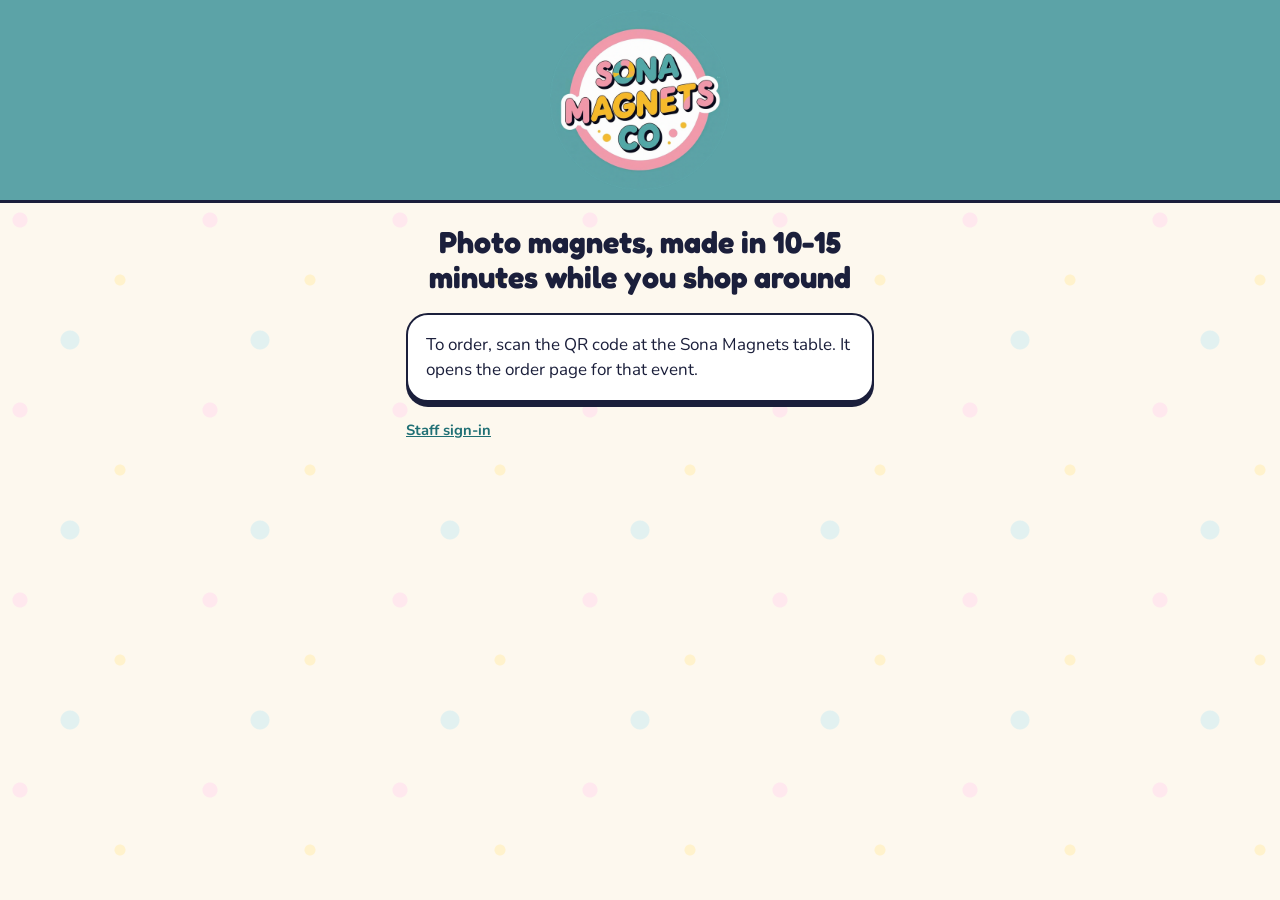
<file: index.html>
<!DOCTYPE html>
<html lang="en">
<head>
<meta charset="utf-8">
<meta name="viewport" content="width=device-width, initial-scale=1">
<meta name="robots" content="noindex">
<title>Sona Magnets events</title>
<link href="https://fonts.googleapis.com/css2?family=Fredoka:wght@500;600;700&family=Nunito:wght@400;600;700;800&display=swap" rel="stylesheet">
<meta name="apple-mobile-web-app-title" content="Sona Magnets">
<meta name="application-name" content="Sona Magnets">
<meta name="theme-color" content="#5CA3A7">
<link rel="apple-touch-icon" href="/apple-touch-icon.png">
<link rel="icon" type="image/png" sizes="192x192" href="/icon-192.png">
<link rel="manifest" href="/manifest.json">
<link rel="stylesheet" href="/styles.css">
</head>
<body>
<div class="band"><img src="/logo.png" alt="Sona Magnets Co." width="190" height="190"></div>
<main class="phone">
  <header class="hello">
    <h1>Photo magnets, made in 10-15 minutes while you shop around</h1>
  </header>
  <section class="card">
    <p>To order, scan the QR code at the Sona Magnets table. It opens the order page for that event.</p>
  </section>
  <p class="note"><a href="/admin">Staff sign-in</a></p>
</main>
</body>
</html>
</file>
<file: styles.css>
:root {
  /* Layout: logo band on top, then chunky sticker-style cards. One phone column for guests, a two-column desk for staff. */
  --teal: #5CA3A7;
  --teal-deep: #1F6F74;
  --teal-soft: #E2F1F0;
  --pink: #F29DB1;
  --pink-soft: #FFE8EE;
  --sun: #F6BC2F;
  --sun-soft: #FFF2CC;
  --ink: #1B1F3B;
  --ink-soft: #565C78;
  --paper: #FFFFFF;
  --page: #FDF8EE;
  --line: #D6DDE2;
  --warn: #A13A1C;
  --good: #1D6B3A;
  --good-soft: #D5F2DD;
  --display: 'Fredoka', 'Trebuchet MS', 'Arial Rounded MT Bold', sans-serif;
  --body: 'Nunito', system-ui, -apple-system, 'Segoe UI', sans-serif;
  color-scheme: light;
}
* { box-sizing: border-box; }
[hidden] { display: none !important; }
html, body { margin: 0; }
body {
  background-color: var(--page);
  background-image:
    radial-gradient(circle at 20px 30px, var(--pink-soft) 0 7px, transparent 8px),
    radial-gradient(circle at 120px 90px, var(--sun-soft) 0 5px, transparent 6px),
    radial-gradient(circle at 70px 150px, var(--teal-soft) 0 9px, transparent 10px);
  background-size: 190px 190px;
  color: var(--ink); font-family: var(--body); font-size: 17px; line-height: 1.45; -webkit-text-size-adjust: 100%;
}
button, input, textarea, select { font: inherit; color: inherit; }
/* no accidental zoom when a button is tapped twice quickly on a phone */
button, a, label, summary, input, select { touch-action: manipulation; }
:focus-visible { outline: 3px solid var(--pink); outline-offset: 2px; }
h1, h2, h3 { font-family: var(--display); margin: 0; text-wrap: balance; line-height: 1.15; }
h1 { font-size: 1.9rem; font-weight: 700; }
h2 { font-size: 1.25rem; font-weight: 600; }
h3 { font-size: 1.05rem; font-weight: 600; }
p { margin: 0; }
a { color: var(--teal-deep); font-weight: 700; }

.band { background: var(--teal); border-bottom: 3px solid var(--ink); display: flex; justify-content: center; padding: 10px 16px; }
.band img { width: 180px; height: 180px; display: block; }
.band.slim { justify-content: flex-start; }
.band.slim .inner { width: 100%; max-width: 1120px; margin: 0 auto; display: flex; align-items: center; justify-content: space-between; gap: 12px; }
.band.slim { padding: 4px 16px; }
.band.slim img { width: 84px; height: 84px; }

.sub { color: var(--ink-soft); }
.note { font-size: 0.92rem; color: var(--ink-soft); min-height: 1.2em; }
.note.bad { color: var(--warn); font-weight: 700; }
.note.good { color: var(--good); font-weight: 700; }
.visually-hidden { position: absolute; width: 1px; height: 1px; overflow: hidden; clip: rect(0 0 0 0); white-space: nowrap; }

.card { background: var(--paper); border: 2.5px solid var(--ink); border-radius: 22px; padding: 18px; display: flex; flex-direction: column; gap: 12px; box-shadow: 0 5px 0 var(--ink); }
.card.soft { box-shadow: none; border-width: 2px; border-color: var(--line); border-radius: 16px; }
.row { display: flex; flex-wrap: wrap; gap: 8px 12px; align-items: center; }
.row.between { justify-content: space-between; }
.stack { display: flex; flex-direction: column; gap: 18px; }
.step { display: flex; align-items: center; gap: 10px; }
.step b { flex: none; width: 34px; height: 34px; border-radius: 50%; background: var(--pink); border: 2.5px solid var(--ink); display: grid; place-items: center; font-family: var(--display); font-weight: 700; }

label { font-weight: 700; font-size: 0.98rem; display: flex; flex-direction: column; gap: 6px; }
input[type=text], input[type=email], input[type=password], input[type=number], textarea {
  font-size: 17px; /* under 16px an iPhone zooms the whole page in when the box is tapped */
  border: 2px solid var(--ink); border-radius: 14px; padding: 12px 14px; background: var(--paper); width: 100%; font-weight: 600;
}
input::placeholder { color: #9AA1B5; font-weight: 400; }
label.check { flex-direction: row; align-items: center; gap: 10px; font-weight: 600; }
label.check input { width: 22px; height: 22px; accent-color: var(--teal-deep); }

.btn { border: 2.5px solid var(--ink); background: var(--paper); border-radius: 999px; padding: 10px 20px; font-family: var(--display); font-weight: 600; cursor: pointer; display: inline-flex; align-items: center; justify-content: center; gap: 8px; text-decoration: none; color: var(--ink); text-align: center; box-shadow: 0 4px 0 var(--ink); transition: transform 0.06s ease, box-shadow 0.06s ease; }
.btn:hover { background: var(--pink-soft); }
.btn:active { transform: translateY(3px); box-shadow: 0 1px 0 var(--ink); }
.btn.primary { background: var(--sun); }
.btn.primary:hover { background: #FFCB4A; }
.btn.small { padding: 6px 14px; font-size: 0.9rem; border-width: 2px; box-shadow: 0 3px 0 var(--ink); }
.btn.small:active { transform: translateY(2px); box-shadow: 0 1px 0 var(--ink); }
.btn.wide { width: 100%; }
.btn.big { padding: 16px 20px; font-size: 1.25rem; }
.btn[disabled], .btn.disabled { opacity: 0.45; cursor: not-allowed; pointer-events: none; }
@media (prefers-reduced-motion: reduce) { .btn { transition: none; } }

.chip { font-size: 0.8rem; font-weight: 800; padding: 3px 11px; border-radius: 999px; white-space: nowrap; border: 2px solid var(--ink); }
.chip.new { background: var(--sun-soft); }
.chip.printed { background: var(--teal-soft); }
.chip.done { background: var(--good-soft); }
.chip.draft { background: #ECEEF3; }
.chip.live { background: var(--good-soft); }
.chip.closed { background: var(--pink-soft); }
.chip.paid { background: var(--good-soft); }
.chip.unpaid { background: var(--pink); }

.qty { display: inline-flex; align-items: center; border: 2px solid var(--ink); border-radius: 999px; overflow: hidden; background: var(--paper); }
.qty button { border: 0; background: transparent; width: 42px; height: 40px; cursor: pointer; font-weight: 800; font-size: 1.15rem; }
.qty button:hover { background: var(--sun-soft); }
.qty button[disabled] { opacity: 0.3; cursor: not-allowed; }
.qty output { min-width: 26px; text-align: center; font-variant-numeric: tabular-nums; font-weight: 800; }

/* ---------- guest page: large type, big buttons, one step at a time ---------- */
body.guest { font-size: 19px; }
body.guest h1 { font-size: 2rem; }
body.guest h2 { font-size: 1.5rem; }
body.guest .note { font-size: 1rem; }
body.guest .btn { min-height: 54px; font-size: 1.1rem; }
body.guest .btn.big { min-height: 64px; font-size: 1.3rem; }
body.guest .btn.small { min-height: 46px; font-size: 1rem; padding: 8px 16px; }
body.guest input[type=text] { font-size: 1.2rem; padding: 14px 16px; min-height: 58px; }
body.guest h2:focus { outline: none; }
body.guest .band img { width: 128px; height: 128px; }
.phone { max-width: 500px; margin: 0 auto; padding: 22px 16px 56px; display: flex; flex-direction: column; gap: 18px; }
.hello { text-align: center; display: flex; flex-direction: column; gap: 6px; }
.stepline { font-family: var(--display); font-weight: 600; font-size: 0.95rem; align-self: flex-start; background: var(--pink); border: 2px solid var(--ink); border-radius: 999px; padding: 2px 14px; }
.count { font-variant-numeric: tabular-nums; font-weight: 800; }
.summary { font-weight: 800; background: var(--teal-soft); border: 2px solid var(--ink); border-radius: 14px; padding: 10px 14px; }
.help { text-align: center; color: var(--ink-soft); font-weight: 700; }
.tip { font-size: 0.95rem; color: var(--warn); font-weight: 700; }
.tiles { list-style: none; margin: 0; padding: 0; display: flex; flex-direction: column; gap: 16px; }
.tiles:empty { display: none; }
.tile { display: grid; grid-template-columns: 120px minmax(0, 1fr); gap: 14px; align-items: start; padding-bottom: 16px; border-bottom: 2px dashed var(--line); }
.tile:last-child { border-bottom: 0; padding-bottom: 0; }
.tile canvas { width: 120px; height: 120px; border-radius: 16px; display: block; background: var(--teal-soft); border: 2.5px solid var(--ink); cursor: pointer; }
.tile .controls { display: flex; flex-direction: column; gap: 10px; min-width: 0; }
.copies { display: flex; align-items: center; gap: 10px; font-weight: 800; flex-wrap: wrap; }
body.guest .qty button { width: 52px; height: 50px; font-size: 1.5rem; }
body.guest .qty output { min-width: 34px; font-size: 1.25rem; }
.qty input.qtynum { width: 74px; min-height: 0; border: 0; border-radius: 0; text-align: center; font-weight: 800; font-size: 1.25rem; padding: 6px 2px; background: transparent; -moz-appearance: textfield; }
.qty input.qtynum::-webkit-outer-spin-button, .qty input.qtynum::-webkit-inner-spin-button { -webkit-appearance: none; margin: 0; }
.actionbar { position: -webkit-sticky; position: sticky; bottom: 12px; z-index: 5; display: flex; align-items: center; justify-content: space-between; gap: 12px; background: var(--paper); border: 2.5px solid var(--ink); border-radius: 22px; padding: 12px 14px 14px 18px; box-shadow: 0 5px 0 var(--ink); }
.actionbar .btn { min-width: 150px; }
.done { text-align: center; align-items: center; padding: 30px 18px; gap: 12px; }
.order-no { font-family: var(--display); font-weight: 700; font-size: 5rem; line-height: 1; font-variant-numeric: tabular-nums; background: var(--sun); border: 3px solid var(--ink); border-radius: 50%; min-width: 180px; height: 180px; padding: 0 18px; display: grid; place-items: center; box-shadow: 0 6px 0 var(--ink); }
.eyebrow { font-family: var(--display); font-weight: 600; font-size: 1.6rem; }
.last-order { background: var(--sun-soft); }

.backdrop { position: fixed; top: 0; right: 0; bottom: 0; left: 0; background: rgba(27, 31, 59, 0.6); display: flex; align-items: flex-start; justify-content: center; padding: 12px; z-index: 10; overflow-y: auto; }
.backdrop > .card { margin: auto 0; }
.editor { width: 100%; max-width: 460px; }
.editor canvas { width: 100%; width: min(100%, 52vh); align-self: center; border-radius: 14px; border: 2.5px solid var(--ink); touch-action: none; cursor: grab; background: var(--teal-soft); display: block; }
.zoomrow { display: grid; grid-template-columns: 1fr 1fr; gap: 12px; }
.zoomslide { font-weight: 800; }
.zoomslide input[type=range] { width: 100%; height: 44px; margin: 0; accent-color: var(--teal-deep); -webkit-appearance: none; appearance: none; background: transparent; }
.zoomslide input[type=range]::-webkit-slider-runnable-track { height: 12px; border-radius: 999px; background: var(--teal-soft); border: 2px solid var(--ink); }
.zoomslide input[type=range]::-webkit-slider-thumb { -webkit-appearance: none; width: 36px; height: 36px; margin-top: -14px; border-radius: 50%; background: var(--sun); border: 2.5px solid var(--ink); box-shadow: 0 3px 0 var(--ink); }
.zoomslide input[type=range]::-moz-range-track { height: 12px; border-radius: 999px; background: var(--teal-soft); border: 2px solid var(--ink); }
.zoomslide input[type=range]::-moz-range-thumb { width: 32px; height: 32px; border-radius: 50%; background: var(--sun); border: 2.5px solid var(--ink); }
.proofs { list-style: none; margin: 0; padding: 0; display: grid; grid-template-columns: repeat(2, minmax(0, 1fr)); gap: 14px; }
.proof { display: flex; flex-direction: column; align-items: center; gap: 8px; text-align: center; font-weight: 800; }
body.guest .proof .btn.small { padding-left: 10px; padding-right: 10px; white-space: nowrap; }
.track { border: 2.5px solid var(--ink); border-radius: 18px; padding: 14px; background: var(--paper); margin: 4px 0 10px; }
.track-steps { list-style: none; display: grid; grid-template-columns: repeat(3, 1fr); gap: 6px; margin: 0 0 10px; padding: 0; counter-reset: tr; }
.track-steps li { text-align: center; font-weight: 800; font-size: 0.95rem; color: var(--ink-soft); padding: 8px 4px; border-radius: 12px; background: #F1EEE6; }
.track-steps li.on { background: var(--teal-soft); color: var(--ink); }
.track-steps li.now { background: var(--sun); color: var(--ink); }
.track.is-ready { background: var(--good-soft); border-color: var(--good); }
.track.is-ready .track-steps li.now { background: var(--good); color: #fff; }
.track-line { font-family: var(--display); font-weight: 600; font-size: 1.25rem; margin: 0; text-align: center; }
.track-line.small { font-size: 1.05rem; text-align: left; margin-top: 6px; }
.track-line.ready { color: var(--good); }
.paynote { text-align: center; color: var(--ink-soft); font-size: 0.95rem; margin: 0; }
.chip.online { background: var(--teal-soft); }
.chip.ready { background: var(--good); color: #fff; }
.summary { display: grid; grid-template-columns: auto 1fr; gap: 6px 14px; margin: 0; }
.summary dt { color: var(--ink-soft); font-weight: 700; }
.summary dd { margin: 0; font-weight: 800; }
.sumlist { margin: 6px 0 0; padding-left: 18px; }
.sumlist li { margin: 2px 0; }
ul.plain { list-style: none; margin: 0; padding: 0; display: grid; gap: 8px; }
ul.plain li { display: flex; align-items: center; justify-content: space-between; gap: 10px; flex-wrap: wrap; }
.bigcode { font-family: ui-monospace, Menlo, monospace; font-size: 1.35rem; font-weight: 800; letter-spacing: 0.04em; margin: 4px 0; user-select: all; }
.proofpic { border: 0; padding: 0 0 6px; margin: 0; background: none; cursor: pointer; width: 100%; display: flex; justify-content: center; border-radius: 14px; }
.fitseg { align-self: stretch; display: grid; grid-template-columns: 1fr 1fr; }
.fitseg button { min-height: 50px; padding: 8px 10px; font-size: 1.02rem; line-height: 1.15; }
.proof canvas { width: 100%; max-width: 200px; border-radius: 12px; border: 2.5px solid var(--ink); box-shadow: 0 5px 0 var(--ink); display: block; background: #fff; }
.proofs .proof:only-child { grid-column: 1 / -1; }
.proofs .proof:only-child canvas { max-width: 260px; }
.legend { font-size: 0.95rem; color: var(--ink-soft); }
.legend i { display: inline-block; width: 18px; border-top: 3px dashed var(--teal-deep); vertical-align: middle; margin-right: 6px; }
.sending { width: 100%; max-width: 420px; text-align: center; align-self: center; }
.meter { height: 18px; border: 2.5px solid var(--ink); border-radius: 999px; overflow: hidden; background: var(--paper); }
.meter i { display: block; height: 100%; width: 0; background: var(--sun); transition: width 0.3s ease; }
@media (prefers-reduced-motion: reduce) { .meter i { transition: none; } }

/* ---------- staff page ---------- */
.desk { max-width: 1120px; margin: 0 auto; padding: 22px 16px 56px; display: flex; flex-direction: column; gap: 20px; }
.topbar { display: flex; flex-wrap: wrap; gap: 10px 20px; align-items: center; justify-content: space-between; }
.narrow { max-width: 420px; }
.seg.tabs { grid-column: 1 / -1; }
.ovcanvas { width: 100%; max-width: 340px; align-self: center; border-radius: 14px; border: 2.5px solid var(--ink); touch-action: none; cursor: grab; background: var(--teal-soft); display: block; }
.grid2 { display: grid; grid-template-columns: minmax(280px, 360px) minmax(0, 1fr); gap: 20px; align-items: start; }
@media (max-width: 820px) { .grid2 { grid-template-columns: minmax(0, 1fr); } }
.events { list-style: none; margin: 0; padding: 0; display: flex; flex-direction: column; gap: 10px; }
.events li { display: flex; flex-direction: row; flex-wrap: wrap; gap: 8px 14px; align-items: center; justify-content: space-between; }
.sheetmeter { display: flex; align-items: center; gap: 14px; }
.minisheet { flex: none; display: grid; grid-template-rows: repeat(3, 15px); grid-auto-flow: column; grid-auto-columns: 15px; gap: 4px; padding: 7px; background: var(--paper); border: 2.5px solid var(--ink); border-radius: 10px; box-shadow: 0 3px 0 var(--ink); }
.minisheet i { border: 2px solid var(--ink); border-radius: 4px; background: transparent; opacity: 0.35; }
.minisheet i.on { background: var(--pink); opacity: 1; }
.minisheet.full i.on { background: var(--sun); }
.sheet-text { font-family: var(--display); font-weight: 600; font-size: 1.08rem; margin: 0; }
.chip.held { background: var(--pink-soft); }
.stats { display: flex; flex-wrap: wrap; gap: 8px; list-style: none; margin: 0; padding: 0; }
.stats li { background: var(--teal-soft); border: 2px solid var(--ink); border-radius: 999px; padding: 3px 13px; font-size: 0.9rem; font-weight: 600; }
.stats b { font-family: var(--display); font-variant-numeric: tabular-nums; margin-right: 4px; }
.seg { display: inline-flex; border: 2.5px solid var(--ink); border-radius: 999px; overflow: hidden; align-self: flex-start; box-shadow: 0 3px 0 var(--ink); }
.seg button { border: 0; background: var(--paper); padding: 8px 16px; font-family: var(--display); font-weight: 600; cursor: pointer; }
.seg button + button { border-left: 2.5px solid var(--ink); }
.seg button[aria-pressed=true] { background: var(--sun); }
.tipbox { display: flex; flex-direction: column; gap: 8px; align-items: stretch; background: var(--sun-soft); border: 2px dashed var(--ink); border-radius: 18px; padding: 12px 14px; }
.tiphead { margin: 0; font-family: var(--display); font-weight: 600; }
.tiphead span { display: block; font-family: inherit; font-weight: 400; font-size: 0.92rem; }
.tipseg { align-self: stretch; display: grid; grid-template-columns: 1.4fr 1fr 1fr 1fr; }
.tipseg button { min-height: 46px; font-size: 1.02rem; padding: 8px 6px; }
.qr { align-self: center; padding: 12px; background: #fff; border: 2.5px solid var(--ink); border-radius: 18px; }
.qr img, .qr canvas { display: block; width: 220px; height: 220px; }
.link { word-break: break-all; font-size: 0.9rem; }
.orders { list-style: none; margin: 0; padding: 0; display: flex; flex-direction: column; gap: 12px; }
.order { display: flex; flex-direction: column; gap: 10px; border: 2px solid var(--ink); border-radius: 16px; padding: 12px 14px; background: var(--paper); }
.order.waiting { background: var(--sun-soft); }
.order .no { font-family: var(--display); font-weight: 700; font-size: 1.35rem; font-variant-numeric: tabular-nums; }
.thumbs { display: flex; flex-wrap: wrap; gap: 6px; }
.thumb { position: relative; width: 66px; height: 66px; border-radius: 10px; overflow: hidden; background: var(--teal-soft); border: 2px solid var(--ink); }
.thumb img, .thumb canvas { width: 100%; height: 100%; object-fit: cover; display: block; }
button.thumb { padding: 0; cursor: pointer; }
button.thumb:hover { box-shadow: 0 0 0 3px var(--pink); }
.thumb span { position: absolute; right: 2px; bottom: 2px; background: var(--ink); color: #fff; font-size: 0.72rem; font-weight: 800; border-radius: 999px; padding: 0 6px; }
.thumb.printed { opacity: 0.55; }
.ready { background: var(--sun-soft); position: fixed; left: 12px; right: 12px; bottom: 12px; bottom: calc(12px + env(safe-area-inset-bottom)); z-index: 8; max-width: 560px; margin: 0 auto; box-shadow: 0 6px 0 var(--ink), 0 14px 40px rgba(27, 31, 59, 0.35); max-height: 80vh; overflow-y: auto; }
.fold { border-top: 2px dashed var(--line); padding-top: 10px; }
.fold summary { cursor: pointer; font-family: var(--display); font-weight: 600; padding: 4px 0; }
.fold[open] summary { margin-bottom: 10px; }
.checklist { margin: 0; padding-left: 22px; display: flex; flex-direction: column; gap: 6px; font-size: 0.95rem; }
.alert { background: var(--sun-soft); border-color: var(--ink); }
.newbar { background: var(--good-soft); border-color: var(--ink); flex-direction: row; align-items: center; justify-content: space-between; flex-wrap: wrap; font-weight: 800; }
.seg.small button { padding: 5px 13px; font-size: 0.92rem; }
.search { flex: 1 1 200px; max-width: 320px; }
.search input { padding: 8px 14px; border-radius: 999px; }
.events li .confirm { flex-basis: 100%; display: flex; flex-wrap: wrap; gap: 8px 12px; align-items: center; background: var(--pink-soft); border: 2px solid var(--ink); border-radius: 12px; padding: 8px 12px; }
.order.fresh { box-shadow: 0 0 0 4px var(--good-soft), 0 0 0 6px var(--good); }
.danger { background: var(--pink-soft); border-color: var(--ink); }
.guest-note { background: var(--pink-soft); border: 2px solid var(--ink); border-radius: 12px; padding: 6px 12px; font-weight: 700; }
textarea { resize: vertical; font-size: 1.1rem; }
.price { font-family: var(--display); font-size: 1.1rem; }
.pricelist { font-weight: 800; background: var(--sun-soft); border: 2px solid var(--ink); border-radius: 14px; padding: 8px 12px; text-align: center; }
.pricelist:empty { display: none; }
.deal.stop { background: var(--sun); }
.deal { background: var(--sun-soft); border: 2px solid var(--ink); border-radius: 14px; padding: 10px 14px; font-weight: 800; }
.tally { display: flex; flex-direction: column; line-height: 1.1; }
.tally strong { font-family: var(--display); font-weight: 700; font-size: 2rem; font-variant-numeric: tabular-nums; }
.tally strong:empty { display: none; }
.tally span { font-weight: 800; color: var(--ink-soft); }
.totalbox { display: flex; flex-direction: column; align-items: center; gap: 2px; text-align: center; background: var(--sun-soft); border: 2.5px solid var(--ink); border-radius: 18px; padding: 12px 16px; font-weight: 800; width: 100%; }
.totalbox strong { font-family: var(--display); font-weight: 700; font-size: 2.4rem; line-height: 1.1; font-variant-numeric: tabular-nums; }
.totalbox strong:empty { display: none; }

/* ---------- table signs (sign.html): each is exactly one Letter page ---------- */
@page { size: letter portrait; margin: 0.5in 0.4in; }
.poster {
  width: 7.7in;
  display: flex; flex-direction: column; align-items: center; justify-content: space-between; text-align: center;
  position: relative; overflow: hidden; height: 9.2in; max-height: 9.2in; padding: 0.3in 0.5in 0.28in; margin: 0 auto;
  page-break-inside: avoid; break-inside: avoid; page-break-before: avoid; page-break-after: avoid; break-after: avoid;
  border: 6pt solid var(--ink); border-radius: 0.5in; background: var(--page);
  -webkit-print-color-adjust: exact; print-color-adjust: exact;
}
.poster > * { position: relative; }
.poster-logo { width: 1.7in; height: 1.7in; display: block; }
#poster-how .poster-logo { width: 1.4in; height: 1.4in; }
#poster-how .poster-title { font-size: 31pt; }
.poster-title { font-family: var(--display); font-weight: 700; font-size: 34pt; line-height: 1.05; max-width: 6.6in; }
.poster-sub { font-size: 16pt; font-weight: 700; color: var(--ink-soft); max-width: 6in; }
.poster-qr { background: #fff; border: 5pt solid var(--ink); border-radius: 0.4in; padding: 0.2in; box-shadow: 0.14in 0.14in 0 var(--pink); }
.poster-qr img, .poster-qr canvas { display: block; width: 2.55in; height: 2.55in; }
.poster-steps { list-style: none; margin: 0; padding: 0; display: grid; grid-template-columns: repeat(3, 1fr); gap: 0.14in; width: 100%; }
.poster-steps li { display: flex; flex-direction: column; align-items: center; gap: 0.06in; background: #fff; border: 3pt solid var(--ink); border-radius: 0.22in; padding: 0.1in 0.08in 0.12in; font-family: var(--display); font-weight: 600; font-size: 16pt; line-height: 1.1; }
.poster-steps b { width: 0.5in; height: 0.5in; border-radius: 50%; background: var(--sun); border: 3pt solid var(--ink); display: grid; place-items: center; font-size: 20pt; }
.poster-event { font-family: var(--display); font-weight: 600; font-size: 17pt; background: var(--teal-soft); border: 3pt solid var(--ink); border-radius: 999px; padding: 0.05in 0.3in; }
.poster-event:empty { display: none; }
.poster-foot { font-weight: 800; font-size: 11pt; letter-spacing: 0.04em; color: var(--ink-soft); }
.poster-rows { list-style: none; margin: 0; padding: 0; display: flex; flex-direction: column; gap: 0.11in; width: 100%; text-align: left; }
.poster-rows li { display: flex; align-items: center; gap: 0.2in; background: #fff; border: 3pt solid var(--ink); border-radius: 0.25in; padding: 0.08in 0.22in; }
.poster-rows b { flex: none; width: 0.58in; height: 0.58in; border-radius: 50%; background: var(--sun); border: 3pt solid var(--ink); display: grid; place-items: center; font-family: var(--display); font-size: 26pt; }
.poster-rows li:nth-child(even) b { background: var(--pink); }
.poster-rows strong { display: block; font-family: var(--display); font-weight: 600; font-size: 21pt; line-height: 1.1; }
.poster-rows span { display: block; font-size: 12.5pt; font-weight: 700; color: var(--ink-soft); }
.poster-prices { list-style: none; margin: 0; padding: 0; display: grid; grid-template-columns: 1fr 1fr; gap: 0.2in; width: 100%; }
.poster-prices li { position: relative; display: flex; flex-direction: column; align-items: center; background: #fff; border: 4pt solid var(--ink); border-radius: 0.3in; padding: 0.14in 0.1in 0.12in; box-shadow: 0.09in 0.09in 0 var(--teal); }
.poster-prices li.best { background: var(--sun-soft); box-shadow: 0.09in 0.09in 0 var(--pink); }
.poster-prices b { font-family: var(--display); font-weight: 700; font-size: 46pt; line-height: 1; }
.poster-prices span { font-family: var(--display); font-weight: 600; font-size: 15pt; }
.poster-prices strong { font-family: var(--display); font-weight: 700; font-size: 34pt; line-height: 1.1; background: var(--sun); border: 3pt solid var(--ink); border-radius: 999px; padding: 0 0.26in; margin-top: 0.06in; }
.poster-prices li.best strong { background: var(--pink); }
.poster-prices em { position: absolute; top: -0.13in; right: 0.14in; font-style: normal; font-family: var(--display); font-weight: 600; font-size: 11pt; background: var(--ink); color: #fff; border-radius: 999px; padding: 0.02in 0.14in; }
.poster > .dot { position: absolute; border-radius: 50%; display: block; }
.poster > .d1 { width: 0.5in; height: 0.5in; background: var(--pink); left: 0.5in; top: 0.7in; }
.poster > .d2 { width: 0.26in; height: 0.26in; background: var(--sun); left: 1.25in; top: 0.4in; }
.poster > .d3 { width: 0.38in; height: 0.38in; background: var(--teal); right: 0.6in; top: 0.5in; }
.poster > .d4 { width: 0.22in; height: 0.22in; background: var(--pink); right: 1.3in; top: 1.15in; }
.poster > .d5 { width: 0.34in; height: 0.34in; background: var(--sun); left: 0.4in; bottom: 0.3in; }
.poster > .d6 { width: 0.2in; height: 0.2in; background: var(--teal); left: 0.95in; bottom: 0.62in; }
.poster > .d7 { width: 0.36in; height: 0.36in; background: var(--teal); right: 0.4in; bottom: 0.34in; }
.poster > .d8 { width: 0.2in; height: 0.2in; background: var(--pink); right: 1.0in; bottom: 0.66in; }
body.signpage { padding: 12px; }
.signbar { max-width: 7.7in; margin: 0 auto 14px; display: flex; flex-direction: column; gap: 10px; }
.signbar .row { align-items: center; }
.signfit { margin: 0 auto; position: relative; }
.signfit .poster { transform-origin: top left; margin: 0; }
body.signpage.embed { padding: 0; background: #fff; }
body.signpage.embed .signbar { display: none; }
.signready { z-index: 9; }
@media print {
  html, body { background: #fff !important; background-image: none !important; height: auto !important; min-height: 0 !important; margin: 0 !important; padding: 0 !important; overflow: visible !important; }
  body.signpage > *:not(.signfit) { display: none !important; }
  .signfit { width: auto !important; height: auto !important; }
  .signfit .poster { transform: none !important; width: auto; max-width: 7.7in; margin: 0 auto; }
}

/* ---------- phones and tablets: every button is big enough for a thumb ---------- */
@media (pointer: coarse) {
  .btn.small { min-height: 44px; padding-top: 9px; padding-bottom: 9px; font-size: 0.95rem; }
  .fold summary { padding: 10px 0; }
  .seg button { min-height: 44px; }
  label.check { min-height: 40px; }
}
</file>
